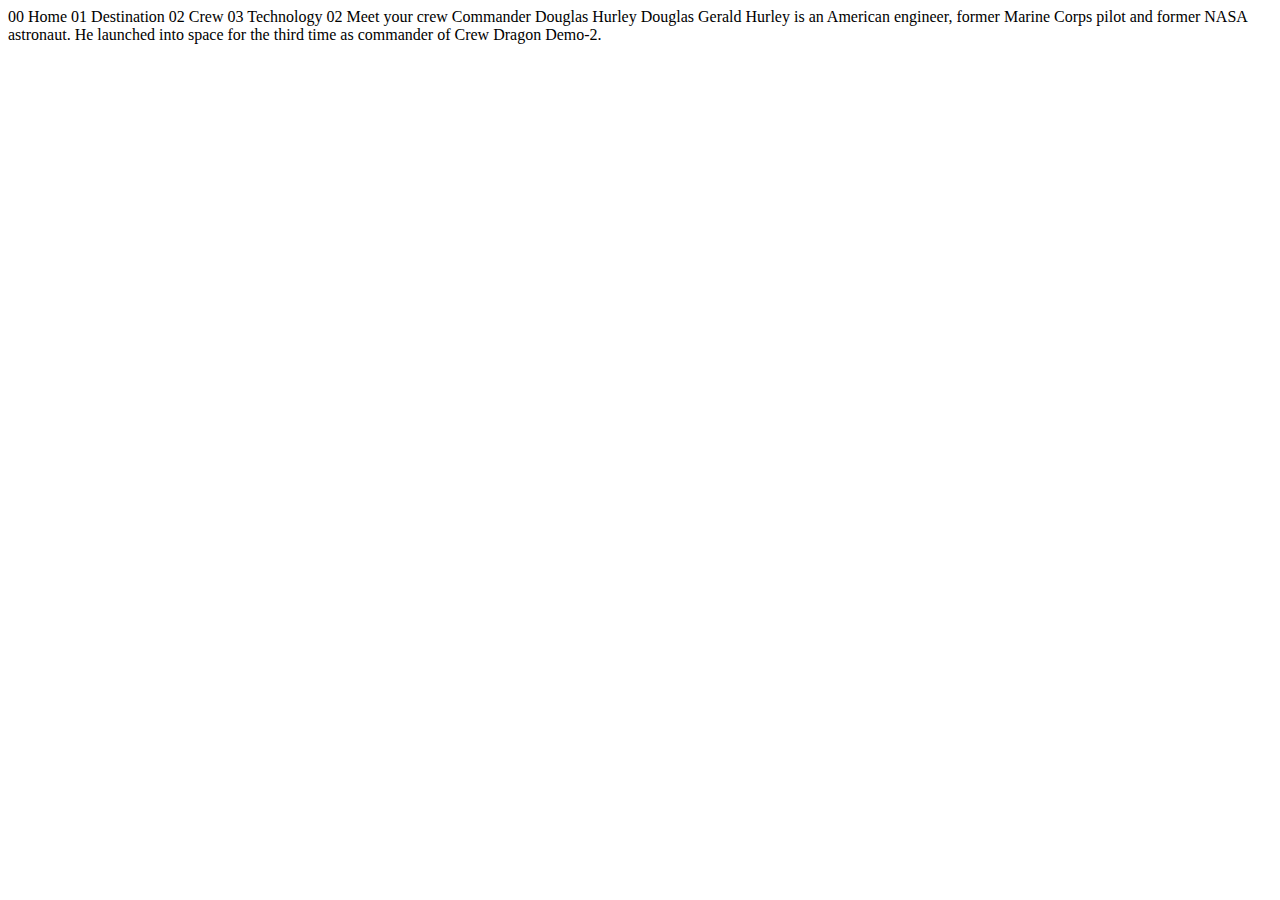
<file: crew-commander.html>
<!DOCTYPE html>
<html lang="en">
<head>
  <meta charset="UTF-8">
  <meta name="viewport" content="width=device-width, initial-scale=1.0">

  <link rel="icon" type="image/png" sizes="32x32" href="./assets/favicon-32x32.png">
  
  <title>Frontend Mentor | Space tourism website</title>
</head>
<body>

  00 Home
  01 Destination
  02 Crew
  03 Technology

  02 Meet your crew

  Commander
  Douglas Hurley

  Douglas Gerald Hurley is an American engineer, former Marine Corps pilot 
  and former NASA astronaut. He launched into space for the third time as 
  commander of Crew Dragon Demo-2.
</body>
</html>
</file>
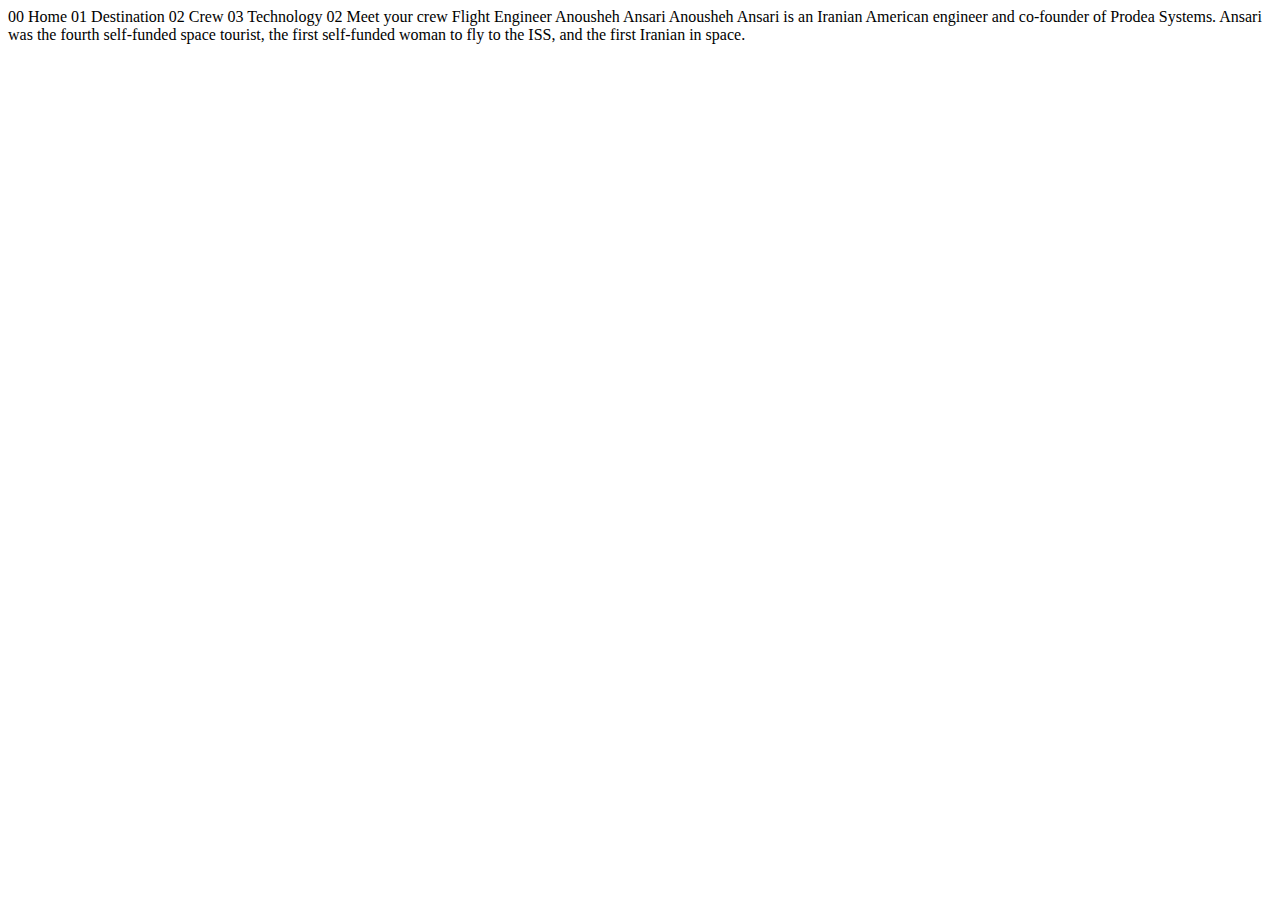
<file: crew-engineer.html>
<!DOCTYPE html>
<html lang="en">
<head>
  <meta charset="UTF-8">
  <meta name="viewport" content="width=device-width, initial-scale=1.0">

  <link rel="icon" type="image/png" sizes="32x32" href="./assets/favicon-32x32.png">
  
  <title>Frontend Mentor | Space tourism website</title>
</head>
<body>

  00 Home
  01 Destination
  02 Crew
  03 Technology

  02 Meet your crew

  Flight Engineer
  Anousheh Ansari

  Anousheh Ansari is an Iranian American engineer and co-founder of Prodea Systems. 
  Ansari was the fourth self-funded space tourist, the first self-funded woman to 
  fly to the ISS, and the first Iranian in space. 
</body>
</html>
</file>
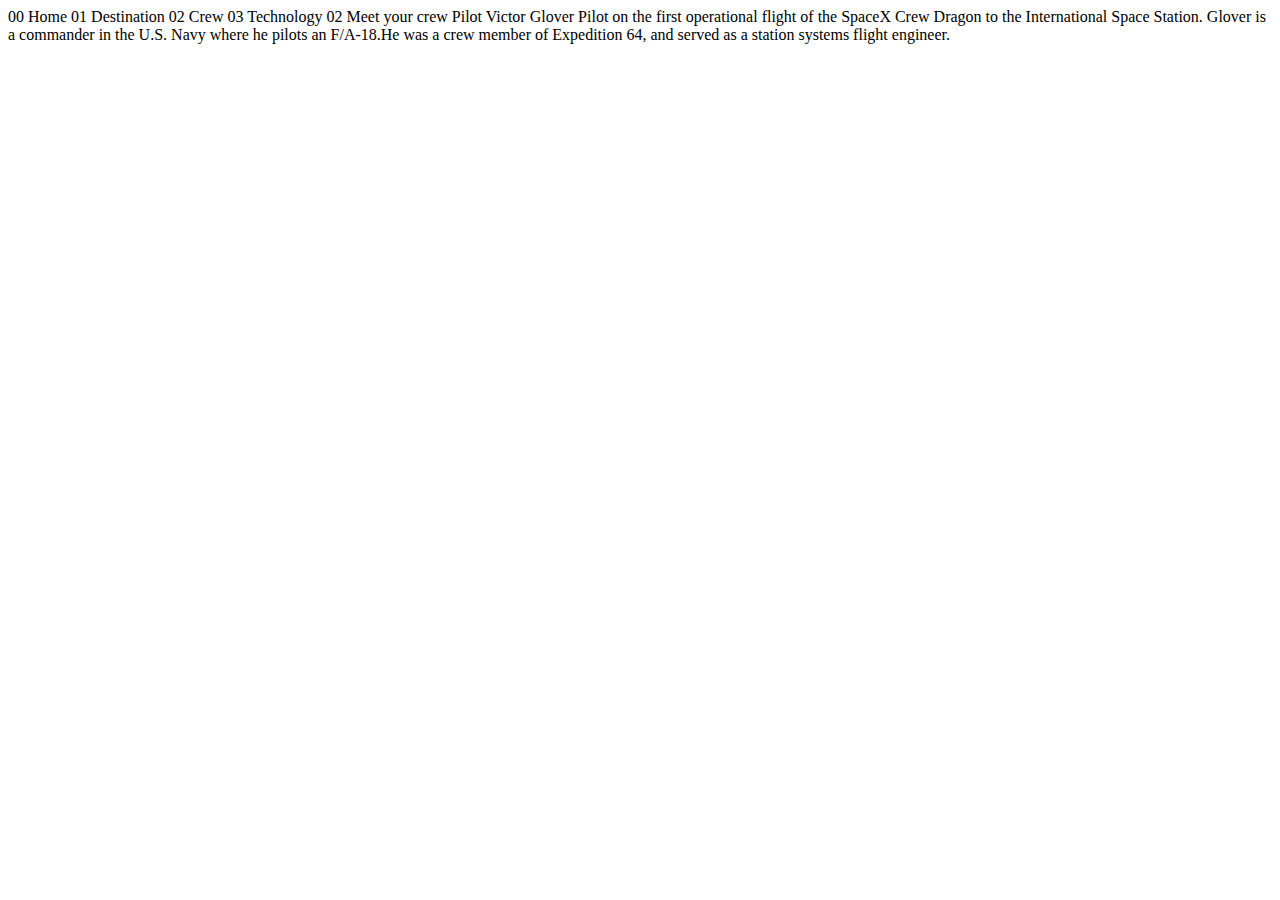
<file: crew-pilot.html>
<!DOCTYPE html>
<html lang="en">
<head>
  <meta charset="UTF-8">
  <meta name="viewport" content="width=device-width, initial-scale=1.0">

  <link rel="icon" type="image/png" sizes="32x32" href="./assets/favicon-32x32.png">
  
  <title>Frontend Mentor | Space tourism website</title>
</head>
<body>

  00 Home
  01 Destination
  02 Crew
  03 Technology

  02 Meet your crew

  Pilot
  Victor Glover

  Pilot on the first operational flight of the SpaceX Crew Dragon to the 
  International Space Station. Glover is a commander in the U.S. Navy where 
  he pilots an F/A-18.He was a crew member of Expedition 64, and served as a 
  station systems flight engineer. 
</body>
</html>
</file>
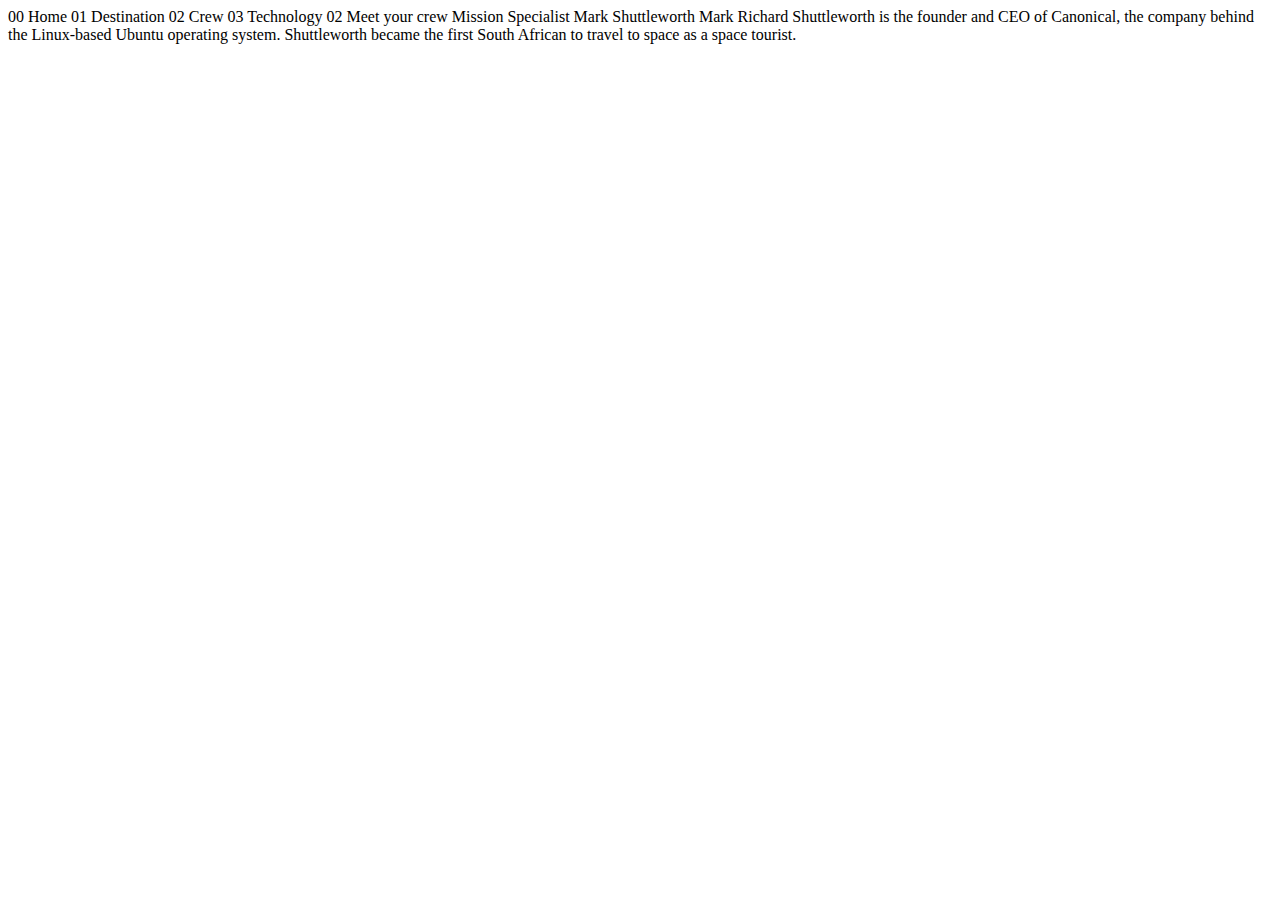
<file: crew-specialist.html>
<!DOCTYPE html>
<html lang="en">
<head>
  <meta charset="UTF-8">
  <meta name="viewport" content="width=device-width, initial-scale=1.0">

  <link rel="icon" type="image/png" sizes="32x32" href="./assets/favicon-32x32.png">
  
  <title>Frontend Mentor | Space tourism website</title>
</head>
<body>

  00 Home
  01 Destination
  02 Crew
  03 Technology

  02 Meet your crew

  Mission Specialist
  Mark Shuttleworth

  Mark Richard Shuttleworth is the founder and CEO of Canonical, the company behind 
  the Linux-based Ubuntu operating system. Shuttleworth became the first South 
  African to travel to space as a space tourist.
</body>
</html>
</file>
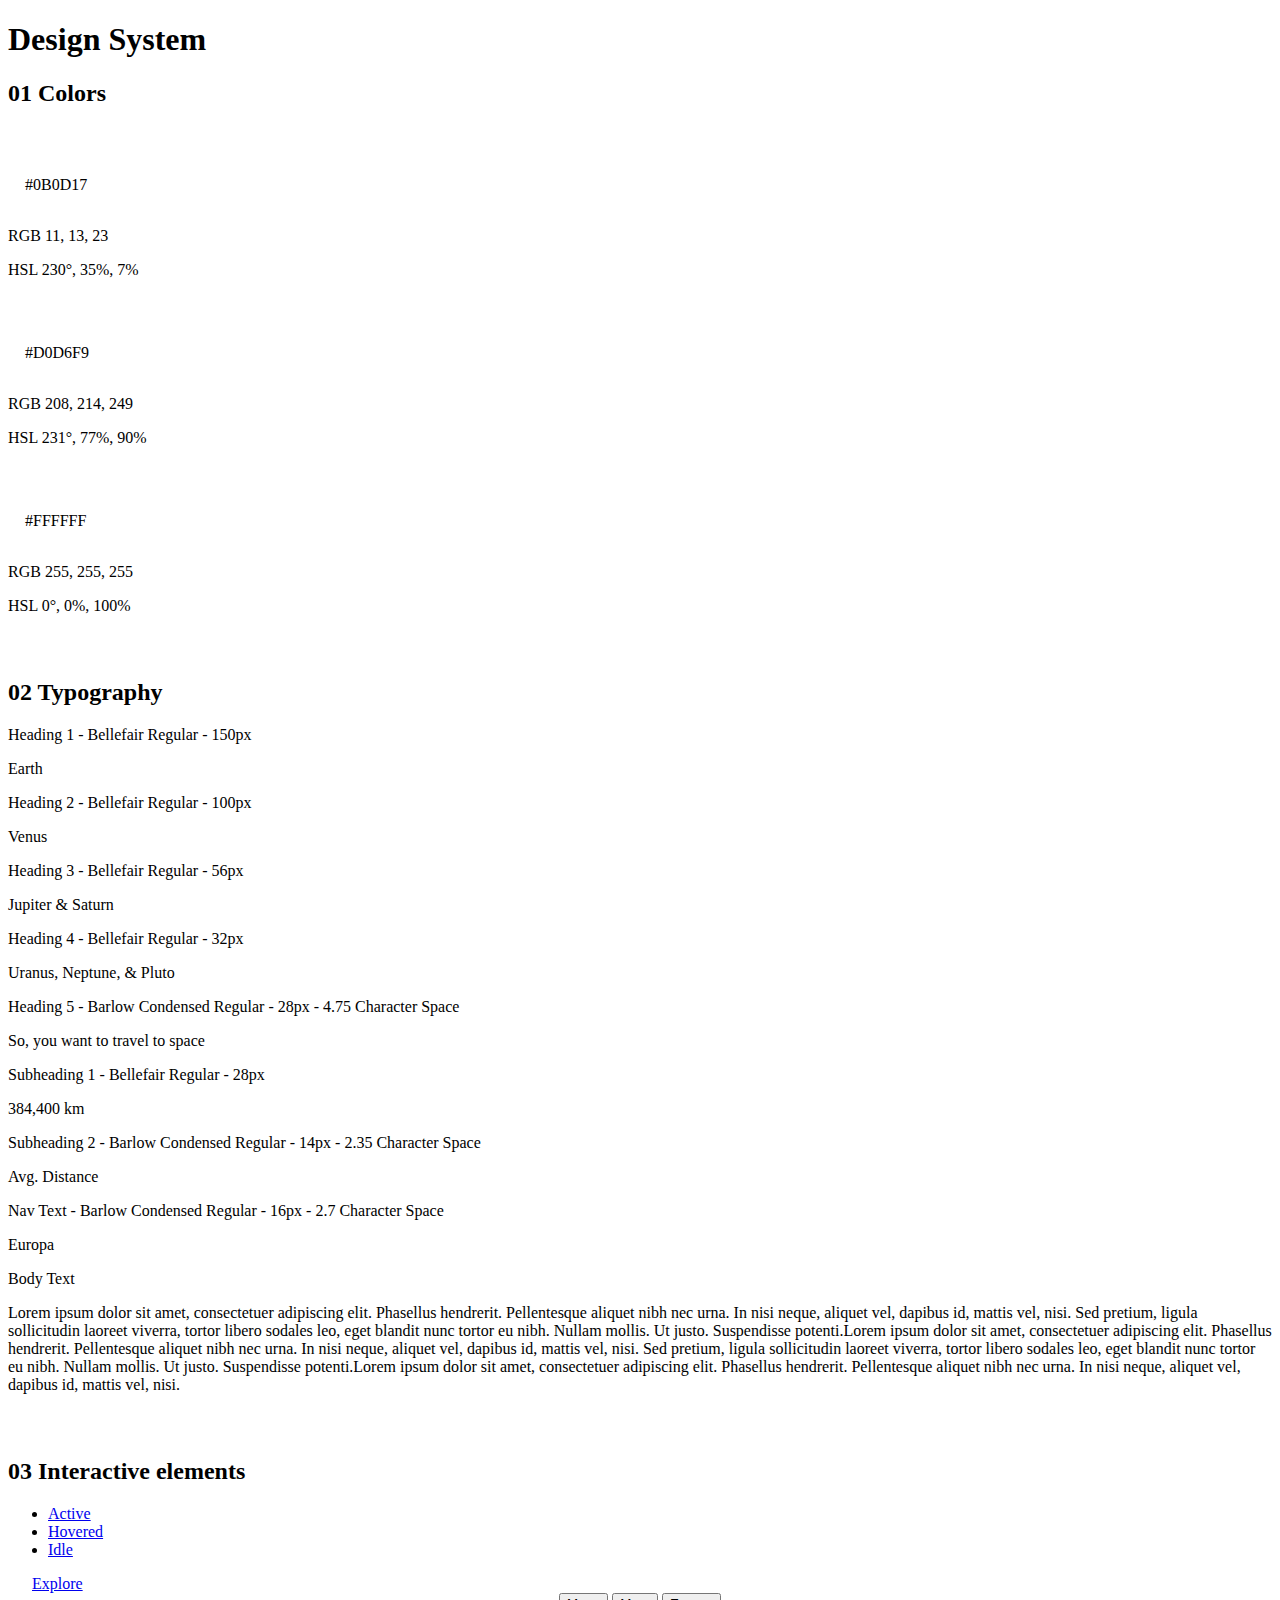
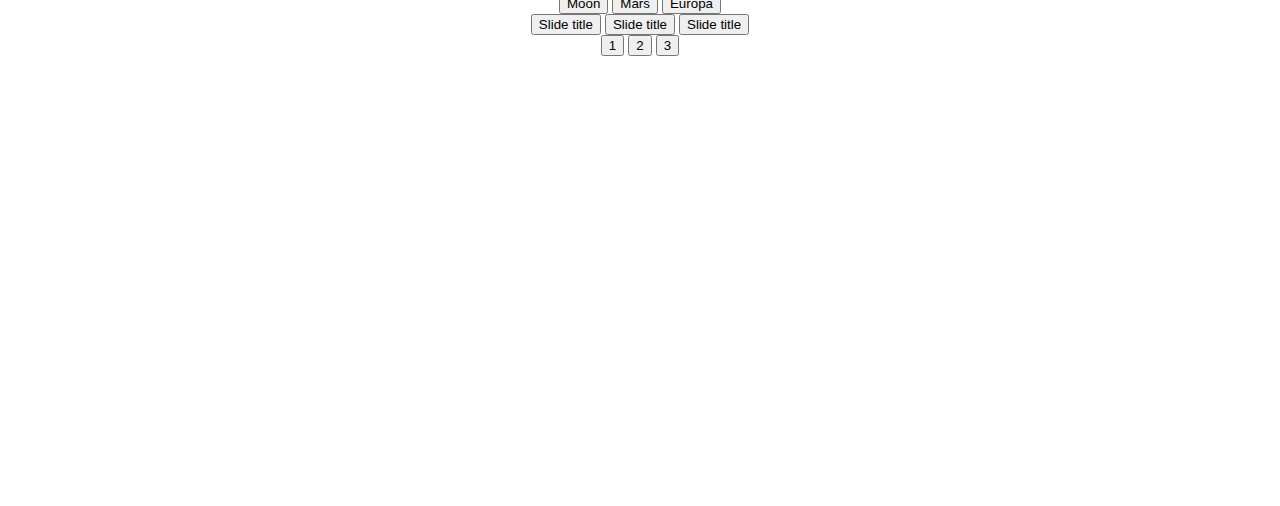
<file: design-system.html>
<!DOCTYPE html>
<html lang="en">
  <head>
    <meta charset="UTF-8" />
    <meta http-equiv="X-UA-Compatible" content="IE=edge" />
    <meta name="viewport" content="width=device-width, initial-scale=1.0" />
    <link rel="stylesheet" href="index.css" />

    <!-- Google fonts -->
    <link rel="preconnect" href="https://fonts.googleapis.com" />
    <link rel="preconnect" href="https://fonts.gstatic.com" crossorigin />
    <link
      href="https://fonts.googleapis.com/css2?family=Barlow+Condensed:wght@400;700&family=Bellefair&family=Barlow:wght@400;700&display=swap"
      rel="stylesheet"
    />

    <title>Design System</title>
  </head>
  <body>
    <div class="container">
      <h1 class="text-white uppercase">Design System</h1>
      <section id="colors">
        <h2 class="numbered-title"><span>01 </span>Colors</h2>
        <div class="flex">
          <div style="flex-basis: 100%">
            <div style="padding: 3rem 1rem 1rem; border: 1px solid white">
              #0B0D17
            </div>
            <p><span class="text-accent">RGB</span> 11, 13, 23</p>
            <p><span class="text-accent">HSL</span> 230°, 35%, 7%</p>
          </div>
          <div style="flex-basis: 100%">
            <div
              class="bg-accent text-dark"
              style="padding: 3rem 1rem 1rem; border: 1px solid white"
            >
              #D0D6F9
            </div>
            <p><span class="text-accent">RGB</span> 208, 214, 249</p>
            <p><span class="text-accent">HSL</span> 231°, 77%, 90%</p>
          </div>
          <div style="flex-basis: 100%">
            <div
              class="bg-white text-dark"
              style="padding: 3rem 1rem 1rem; border: 1px solid white"
            >
              #FFFFFF
            </div>
            <p><span class="text-accent">RGB</span> 255, 255, 255</p>
            <p><span class="text-accent">HSL</span> 0°, 0%, 100%</p>
          </div>
        </div>
      </section>
      <section id="typography" style="margin: 4rem 0">
        <h2 class="numbered-title"><span>02 </span>Typography</h2>
        <div class="flex">
          <div class="flow" style="flex-basis: 100%">
            <div>
              <p class="text-accent">Heading 1 - Bellefair Regular - 150px</p>
              <p class="fs-900 ff-serif uppercase">Earth</p>
            </div>
            <div>
              <p class="text-accent">Heading 2 - Bellefair Regular - 100px</p>
              <p class="fs-800 ff-serif uppercase">Venus</p>
            </div>
            <div>
              <p class="text-accent">Heading 3 - Bellefair Regular - 56px</p>
              <p class="fs-700 ff-serif uppercase">Jupiter & Saturn</p>
            </div>
            <div>
              <p class="text-accent">Heading 4 - Bellefair Regular - 32px</p>
              <p class="fs-600 ff-serif uppercase">Uranus, Neptune, & Pluto</p>
            </div>
            <div>
              <p class="text-accent">
                Heading 5 - Barlow Condensed Regular - 28px - 4.75 Character
                Space
              </p>
              <p
                class="text-accent fs-500 ff-sans-cond letter-spacing-2 uppercase"
              >
                So, you want to travel to space
              </p>
            </div>
          </div>

          <div class="flow" style="flex-basis: 100%">
            <div>
              <p class="text-accent">Subheading 1 - Bellefair Regular - 28px</p>
              <p class="ff-serif fs-500 uppercase">384,400 km</p>
            </div>
            <div>
              <p class="text-accent">
                Subheading 2 - Barlow Condensed Regular - 14px - 2.35 Character
                Space
              </p>
              <p class="ff-sans-cond fs-300 letter-spacing-3 uppercase">
                Avg. Distance
              </p>
            </div>
            <div>
              <p class="text-accent">
                Nav Text - Barlow Condensed Regular - 16px - 2.7 Character Space
              </p>
              <p class="ff-sans-cond fs-400 letter-spacing-2 uppercase">
                Europa
              </p>
            </div>
            <div>
              <p class="text-accent">Body Text</p>
              <p class="ff-sans-normal fs-200">
                Lorem ipsum dolor sit amet, consectetuer adipiscing elit.
                Phasellus hendrerit. Pellentesque aliquet nibh nec urna. In nisi
                neque, aliquet vel, dapibus id, mattis vel, nisi. Sed pretium,
                ligula sollicitudin laoreet viverra, tortor libero sodales leo,
                eget blandit nunc tortor eu nibh. Nullam mollis. Ut justo.
                Suspendisse potenti.Lorem ipsum dolor sit amet, consectetuer
                adipiscing elit. Phasellus hendrerit. Pellentesque aliquet nibh
                nec urna. In nisi neque, aliquet vel, dapibus id, mattis vel,
                nisi. Sed pretium, ligula sollicitudin laoreet viverra, tortor
                libero sodales leo, eget blandit nunc tortor eu nibh. Nullam
                mollis. Ut justo. Suspendisse potenti.Lorem ipsum dolor sit
                amet, consectetuer adipiscing elit. Phasellus hendrerit.
                Pellentesque aliquet nibh nec urna. In nisi neque, aliquet vel,
                dapibus id, mattis vel, nisi.
              </p>
            </div>
          </div>
        </div>
      </section>
      <section class="flow" id="interactive-elements">
        <h2 class="numbered-title"><span>03</span> Interactive elements</h2>

        <!-- navigation -->
        <div>
          <nav>
            <ul class="primary-navigation underline-indicators flex">
              <li>
                <a class="uppercase text-white letter-spacing-2" href="#"
                  >Active</a
                >
              </li>
              <li>
                <a class="uppercase text-white letter-spacing-2" href="#"
                  >Hovered</a
                >
              </li>
              <li>
                <a class="uppercase text-white letter-spacing-2" href="#"
                  >Idle</a
                >
              </li>
            </ul>
          </nav>
        </div>

        <div class="flex">
            <!-- explore button -->
          <div>
            <a
              href="#"
              class="large-button uppercase ff-serif fs-600 text-dark bg-white"
              style="margin: 1.5em"
              >Explore</a
            >
          </div>

          <div class="flow grid" style="margin-bottom: 50vh; --flow-space: 4rem; place-items: center;">
            <!-- Tabs -->
            <div class="tab-list underline-indicators flex">
              <button
                aria-selected="true"
                class="uppercase ff-sans-cond text-accent bg-dark letter-spacing-2"
              >
                Moon
              </button>
              <button
                aria-selected="false"
                class="uppercase ff-sans-cond text-accent bg-dark letter-spacing-2"
              >
                Mars
              </button>
              <button
                aria-selected="false"
                class="uppercase ff-sans-cond text-accent bg-dark letter-spacing-2"
              >
                Europa
              </button>
            </div>

            <!-- Dots -->
            <div class="dot-indicators flex">
              <button aria-selected="true">
                <span class="sr-only">Slide title</span>
              </button>
              <button aria-selected="false">
                <span class="sr-only">Slide title</span>
              </button>
              <button aria-selected="false">
                <span class="sr-only">Slide title</span>
              </button>
            </div>
            <!-- Numbers -->
            <div class="number-indicators flex" style="flex-direction: column">
                <button class="ff-serif fs-500" aria-selected="true">
                  1
                </button>
                <button class="ff-serif fs-500" aria-selected="false">
                  2
                </button>
                <button class="ff-serif fs-500" aria-selected="false">
                  3
                </button>
              </div>
          </div>
        </div>
      </section>
    </div>
  </body>
</html>
</file>
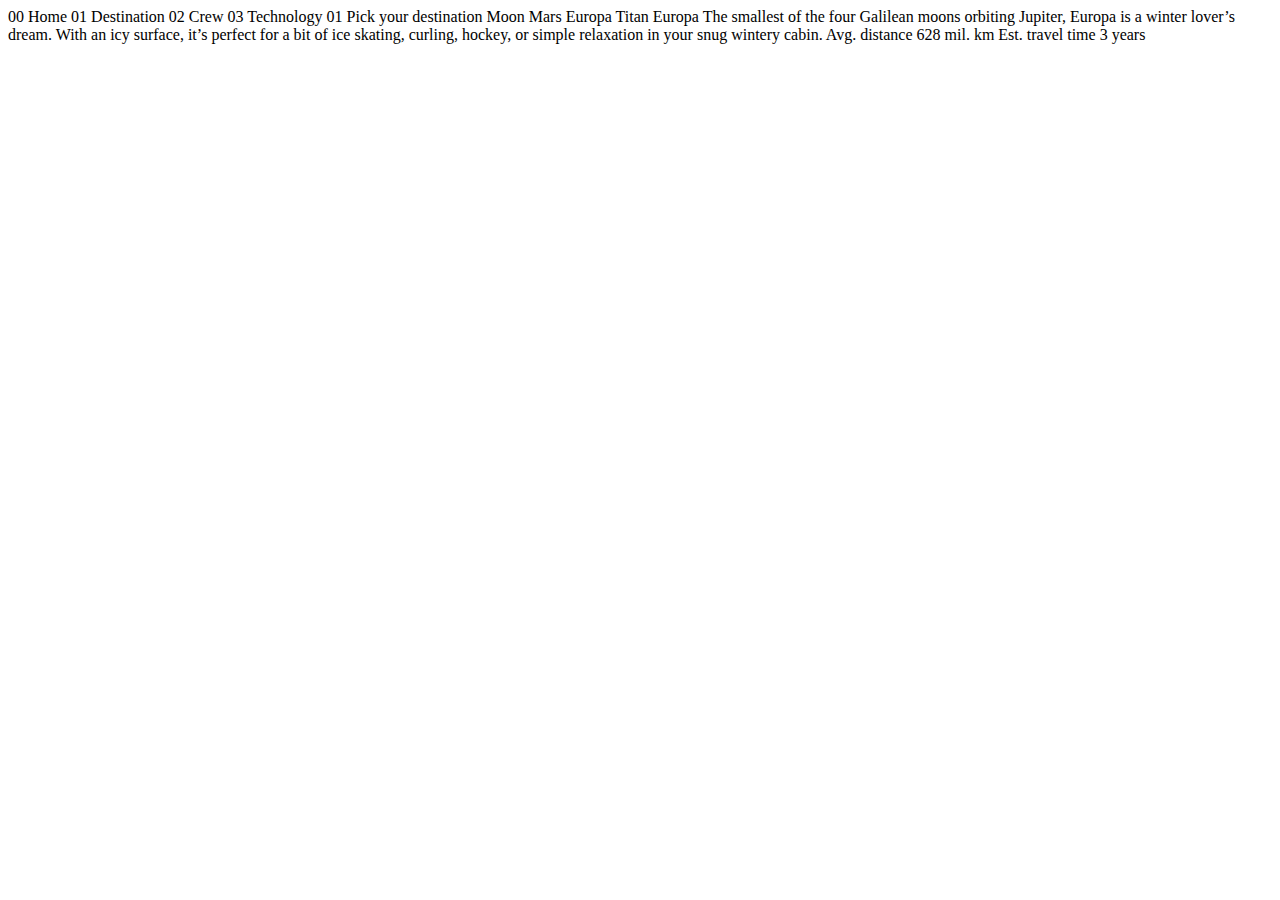
<file: destination-europa.html>
<!DOCTYPE html>
<html lang="en">
<head>
  <meta charset="UTF-8">
  <meta name="viewport" content="width=device-width, initial-scale=1.0">

  <link rel="icon" type="image/png" sizes="32x32" href="./assets/favicon-32x32.png">
  
  <title>Frontend Mentor | Space tourism website</title>
</head>
<body>

  00 Home
  01 Destination
  02 Crew
  03 Technology

  01 Pick your destination

  Moon
  Mars
  Europa
  Titan

  Europa

  The smallest of the four Galilean moons orbiting Jupiter, Europa is a 
  winter lover’s dream. With an icy surface, it’s perfect for a bit of 
  ice skating, curling, hockey, or simple relaxation in your snug 
  wintery cabin.

  Avg. distance
  628 mil. km

  Est. travel time
  3 years
</body>
</html>
</file>
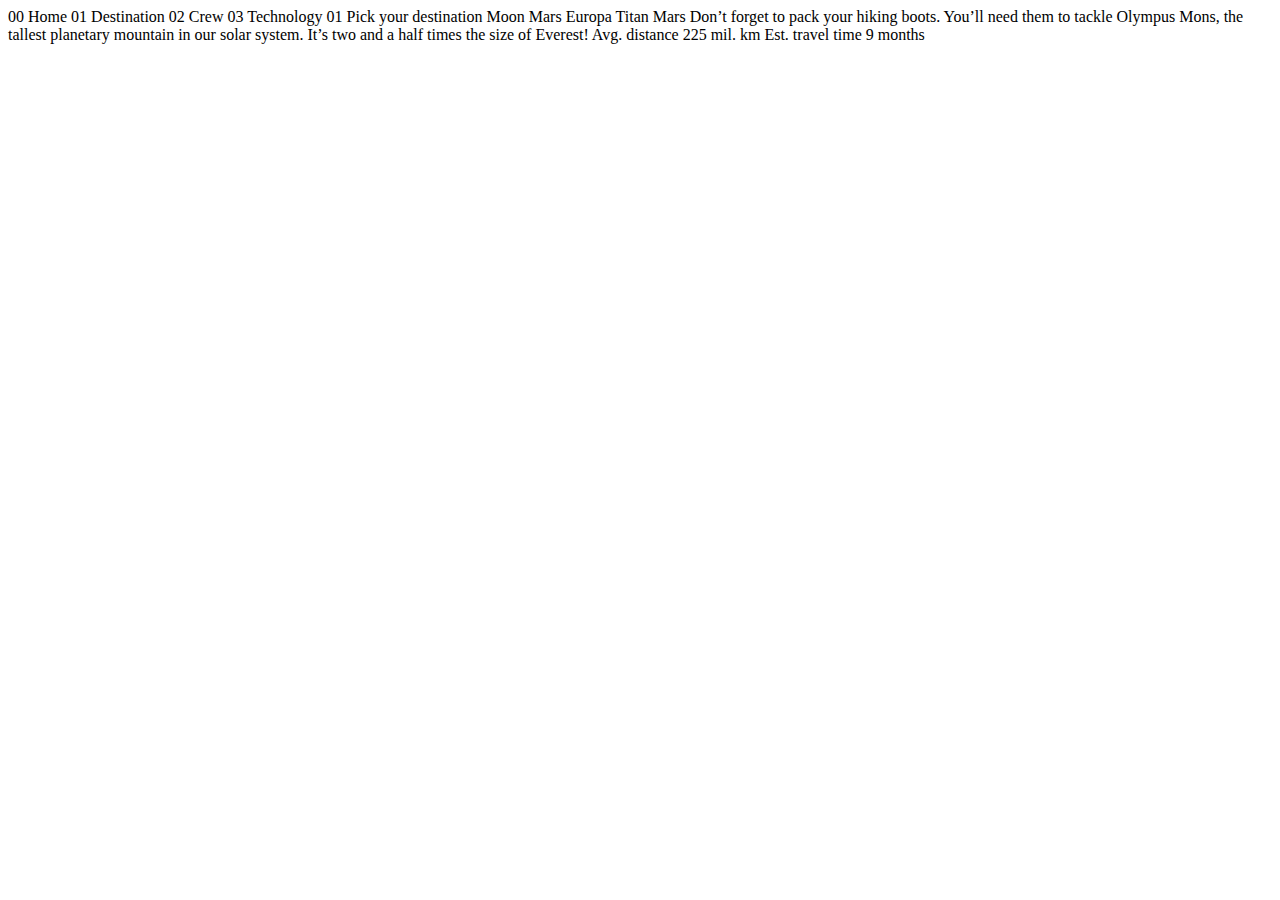
<file: destination-mars.html>
<!DOCTYPE html>
<html lang="en">
<head>
  <meta charset="UTF-8">
  <meta name="viewport" content="width=device-width, initial-scale=1.0">

  <link rel="icon" type="image/png" sizes="32x32" href="./assets/favicon-32x32.png">
  
  <title>Frontend Mentor | Space tourism website</title>
</head>
<body>

  00 Home
  01 Destination
  02 Crew
  03 Technology

  01 Pick your destination

  Moon
  Mars
  Europa
  Titan

  Mars

  Don’t forget to pack your hiking boots. You’ll need them to tackle Olympus Mons, 
  the tallest planetary mountain in our solar system. It’s two and a half times 
  the size of Everest!

  Avg. distance
  225 mil. km

  Est. travel time
  9 months
</body>
</html>
</file>
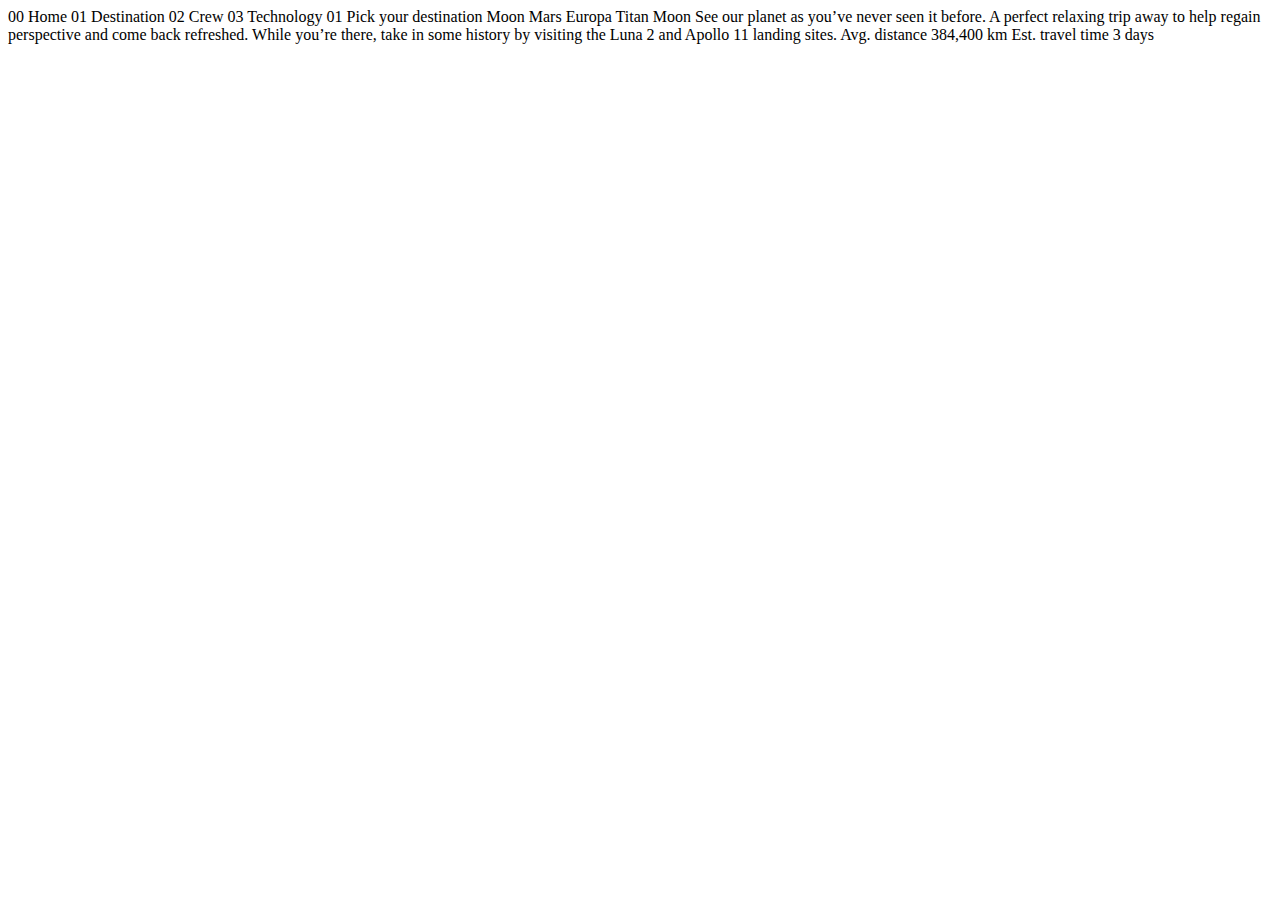
<file: destination-moon.html>
<!DOCTYPE html>
<html lang="en">
<head>
  <meta charset="UTF-8">
  <meta name="viewport" content="width=device-width, initial-scale=1.0">

  <link rel="icon" type="image/png" sizes="32x32" href="./assets/favicon-32x32.png">
  
  <title>Frontend Mentor | Space tourism website</title>
</head>
<body>

  00 Home
  01 Destination
  02 Crew
  03 Technology

  01 Pick your destination

  Moon
  Mars
  Europa
  Titan

  Moon

  See our planet as you’ve never seen it before. A perfect relaxing trip away to help 
  regain perspective and come back refreshed. While you’re there, take in some history 
  by visiting the Luna 2 and Apollo 11 landing sites.

  Avg. distance
  384,400 km

  Est. travel time
  3 days
</body>
</html>
</file>
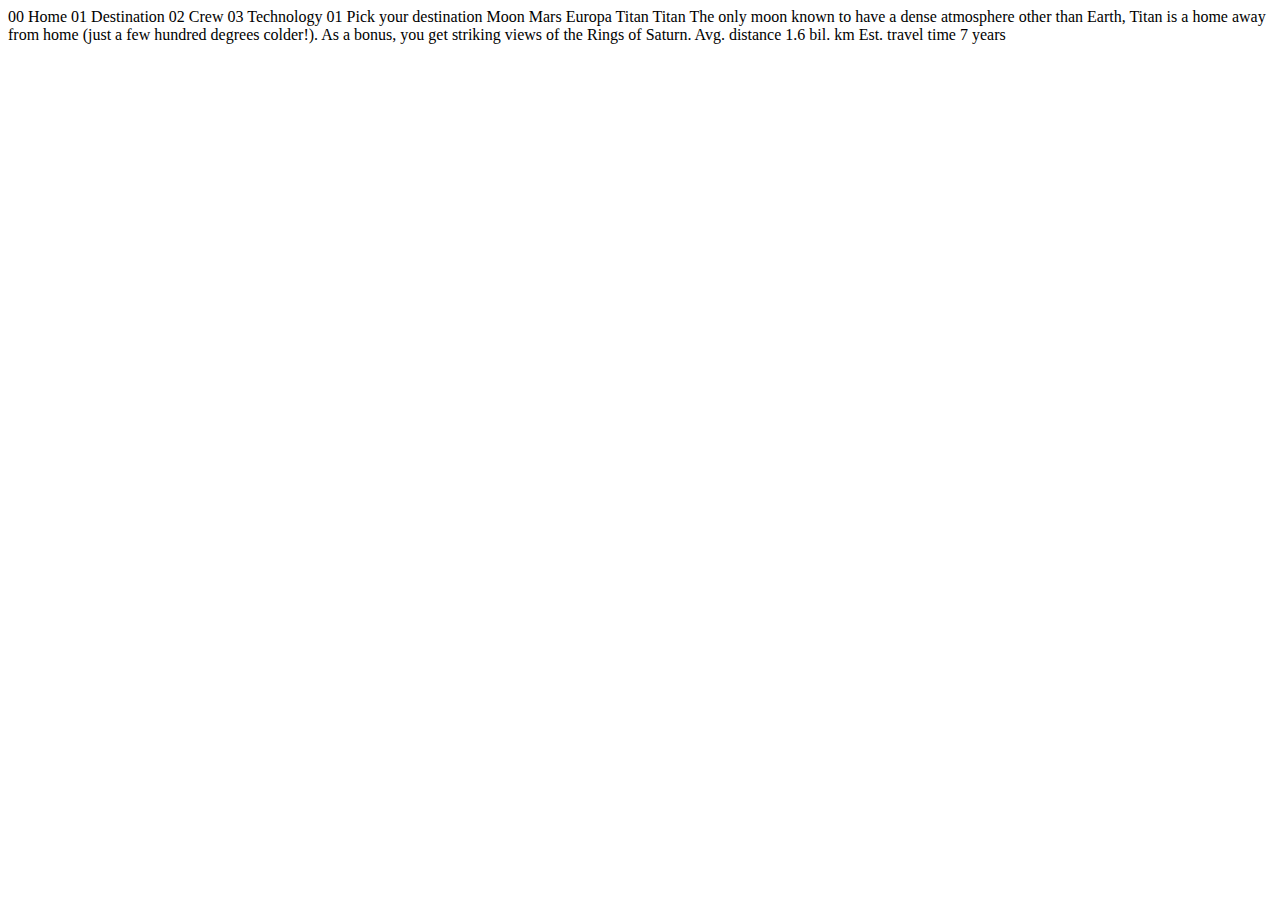
<file: destination-titan.html>
<!DOCTYPE html>
<html lang="en">
<head>
  <meta charset="UTF-8">
  <meta name="viewport" content="width=device-width, initial-scale=1.0">

  <link rel="icon" type="image/png" sizes="32x32" href="./assets/favicon-32x32.png">
  
  <title>Frontend Mentor | Space tourism website</title>
</head>
<body>

  00 Home
  01 Destination
  02 Crew
  03 Technology

  01 Pick your destination

  Moon
  Mars
  Europa
  Titan

  Titan

  The only moon known to have a dense atmosphere other than Earth, Titan 
  is a home away from home (just a few hundred degrees colder!). As a 
  bonus, you get striking views of the Rings of Saturn.

  Avg. distance
  1.6 bil. km

  Est. travel time
  7 years
</body>
</html>
</file>
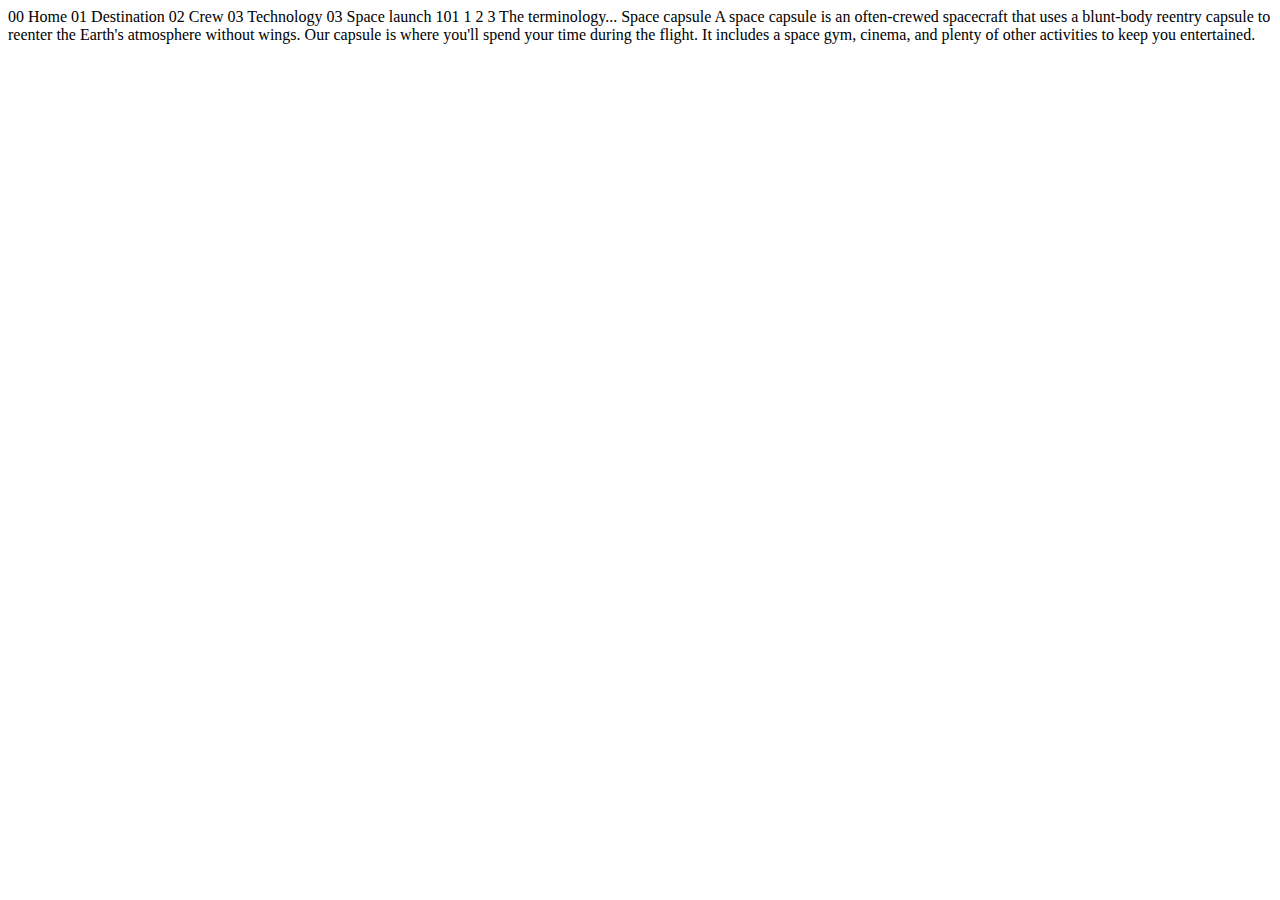
<file: technology-capsule.html>
<!DOCTYPE html>
<html lang="en">
<head>
  <meta charset="UTF-8">
  <meta name="viewport" content="width=device-width, initial-scale=1.0">

  <link rel="icon" type="image/png" sizes="32x32" href="./assets/favicon-32x32.png">
  
  <title>Frontend Mentor | Space tourism website</title>
</head>
<body>

  00 Home
  01 Destination
  02 Crew
  03 Technology

  03 Space launch 101

  1
  2
  3

  The terminology...
  Space capsule

  A space capsule is an often-crewed spacecraft that uses a blunt-body reentry 
  capsule to reenter the Earth's atmosphere without wings. Our capsule is where 
  you'll spend your time during the flight. It includes a space gym, cinema, 
  and plenty of other activities to keep you entertained.
</body>
</html>
</file>
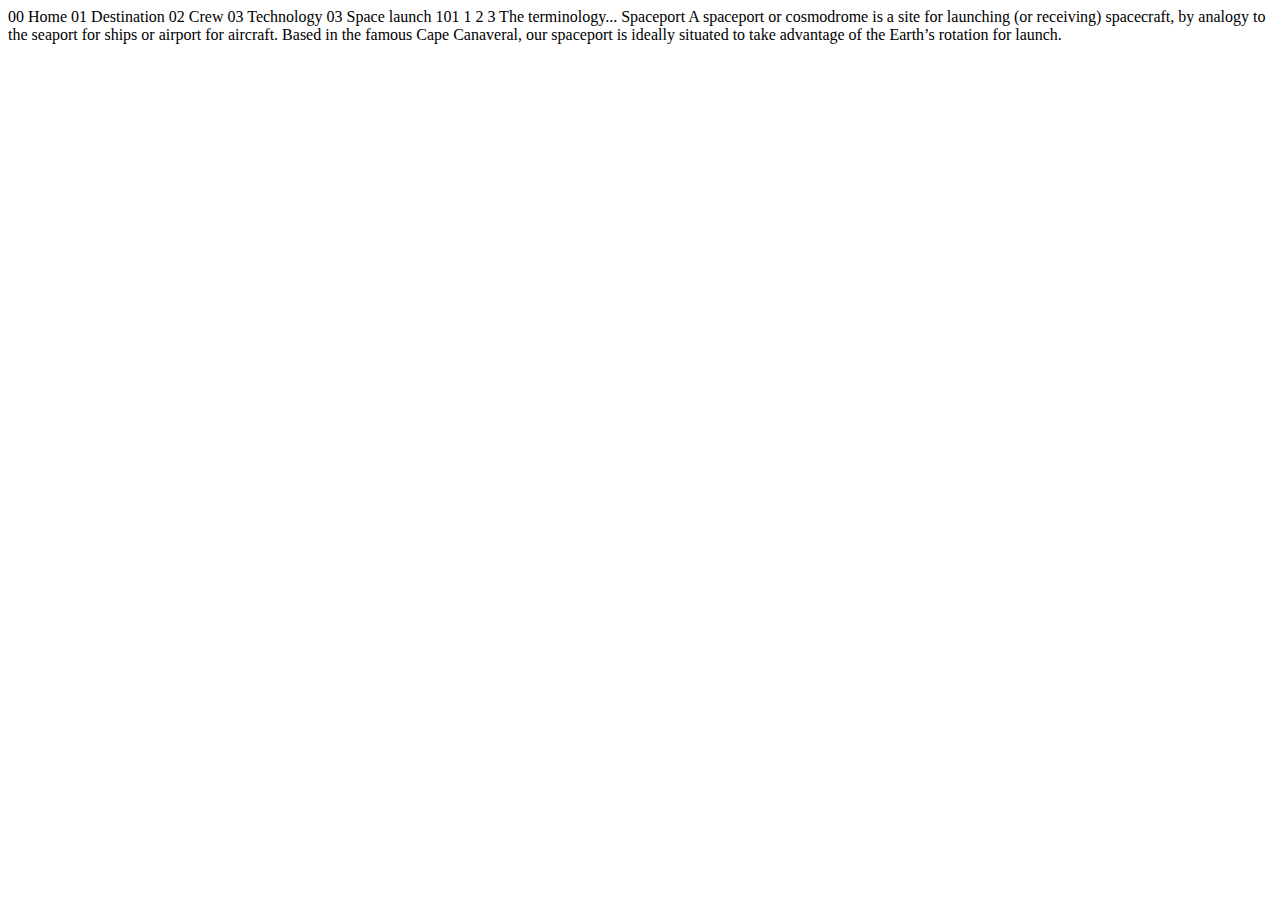
<file: technology-spaceport.html>
<!DOCTYPE html>
<html lang="en">
<head>
  <meta charset="UTF-8">
  <meta name="viewport" content="width=device-width, initial-scale=1.0">

  <link rel="icon" type="image/png" sizes="32x32" href="./assets/favicon-32x32.png">
  
  <title>Frontend Mentor | Space tourism website</title>
</head>
<body>

  00 Home
  01 Destination
  02 Crew
  03 Technology

  03 Space launch 101

  1
  2
  3

  The terminology...
  Spaceport

  A spaceport or cosmodrome is a site for launching (or receiving) spacecraft, 
  by analogy to the seaport for ships or airport for aircraft. Based in the 
  famous Cape Canaveral, our spaceport is ideally situated to take advantage 
  of the Earth’s rotation for launch.
</body>
</html>
</file>
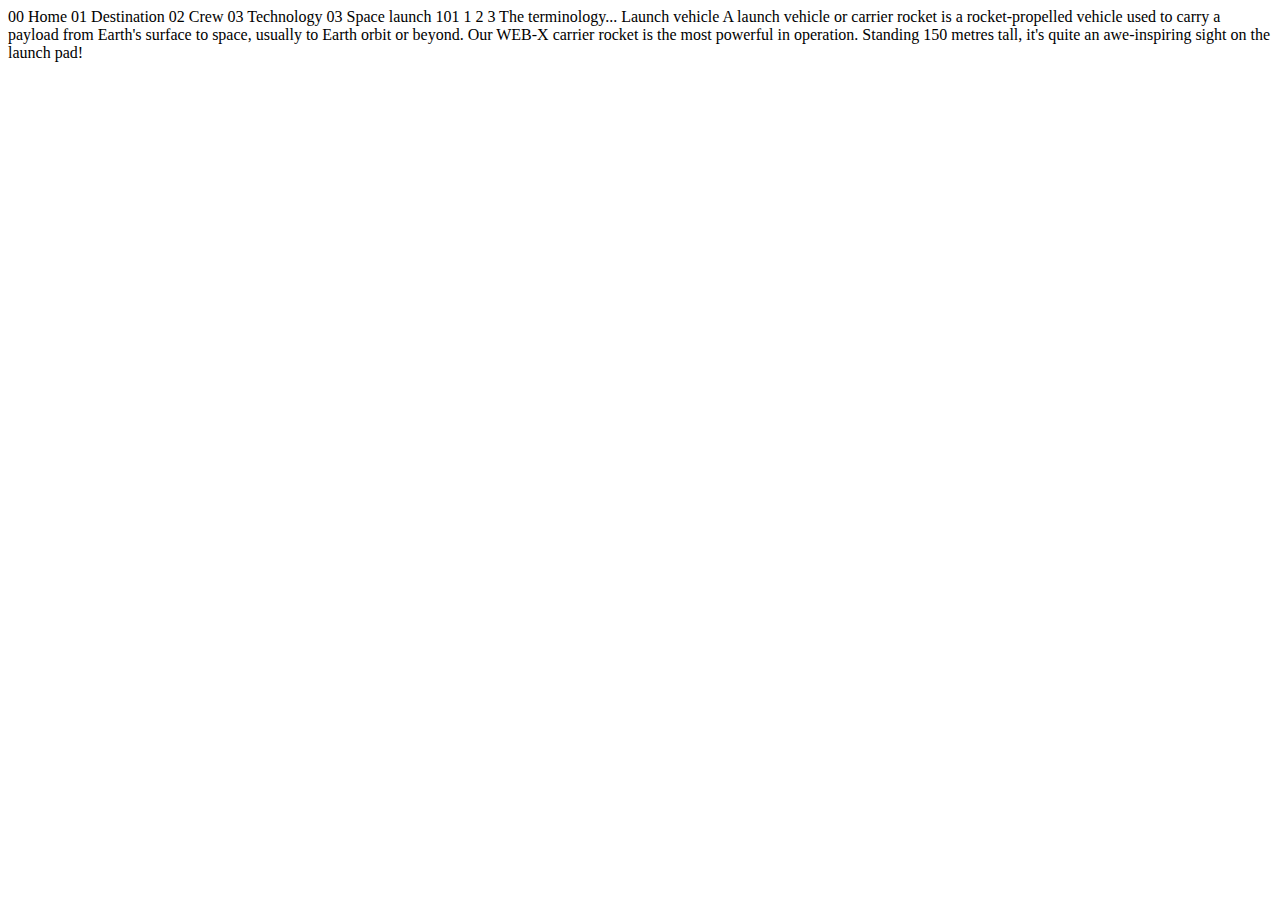
<file: technology-vehicle.html>
<!DOCTYPE html>
<html lang="en">
<head>
  <meta charset="UTF-8">
  <meta name="viewport" content="width=device-width, initial-scale=1.0">

  <link rel="icon" type="image/png" sizes="32x32" href="./assets/favicon-32x32.png">
  
  <title>Frontend Mentor | Space tourism website</title>
</head>
<body>

  00 Home
  01 Destination
  02 Crew
  03 Technology

  03 Space launch 101

  1
  2
  3

  The terminology...
  Launch vehicle

  A launch vehicle or carrier rocket is a rocket-propelled vehicle used to carry a 
  payload from Earth's surface to space, usually to Earth orbit or beyond. Our 
  WEB-X carrier rocket is the most powerful in operation. Standing 150 metres tall, 
  it's quite an awe-inspiring sight on the launch pad!
</body>
</html>
</file>
<file: index.css>
.home-section {
    background-image: url(./assets/home/background-home-mobile.jpg);
    background-repeat: no-repeat;
}

@media (min-width: 600px) {
    .home-section {
        background-image: url(./assets/home/background-home-tablet.jpg);
    }
}

@media (min-width: 900px) {
    .home-section {
        background-image: url(./assets/home/background-home-desktop.jpg);
    }
}
</file>
